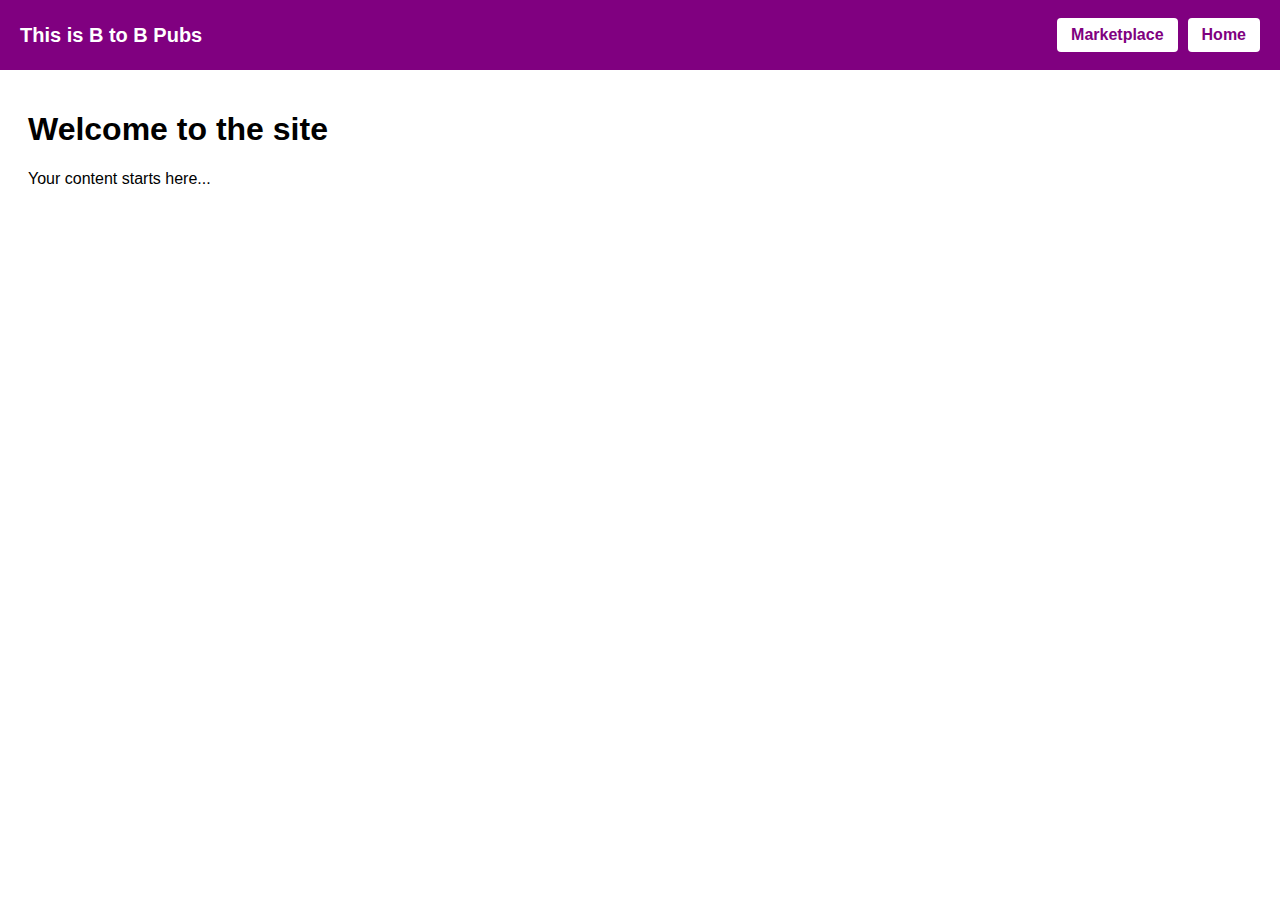
<file: b2b/pub_b2b/templates/homepage.html>
<!DOCTYPE html>
<html lang="en">
<head>
  <meta charset="UTF-8">
  <meta name="viewport" content="width=device-width, initial-scale=1.0">
  <style>
    /* Fixed purple banner at the top */
    .top-banner {
      position: fixed;
      top: 0;
      left: 0;
      width: 100%;
      height: 70px; /* increased height to 70px */
      background-color: purple;
      display: flex;
      align-items: center;
      justify-content: space-between; /* text left, buttons right */
      padding: 0 20px;
      box-sizing: border-box;
      z-index: 9999;
    }

    /* Banner text */
    .banner-text {
      color: white;
      font-size: 1.25rem;
      font-weight: bold;
      margin: 0;
    }

    /* Buttons container */
    .banner-buttons {
      display: flex;
      gap: 10px;
      flex-wrap: wrap; /* allow wrap on small screens */
    }

    /* Banner buttons */
    .banner-button {
      background-color: white;
      color: purple;
      border: none;
      padding: 6px 14px;
      border-radius: 4px;
      font-weight: bold;
      cursor: pointer;
      text-decoration: none;
      font-size: 1rem;
      line-height: 1.4;
    }

    .banner-button:hover {
      background-color: #eee;
    }

    /* Push page content down so it’s not hidden */
    body {
      margin-top: 70px; /* match banner height */
      font-family: Arial, sans-serif;
    }
  </style>
</head>
<body>

  <div class="top-banner">
    <p class="banner-text">This is B to B Pubs</p>
    <div class="banner-buttons">
      <a href="/marketplace" class="banner-button">Marketplace</a>
      <a href="/" class="banner-button">Home</a>
    </div>
  </div>

  <div style="padding:20px;">
    <h1>Welcome to the site</h1>
    <p>Your content starts here...</p>
  </div>

</body>
</html>
</file>
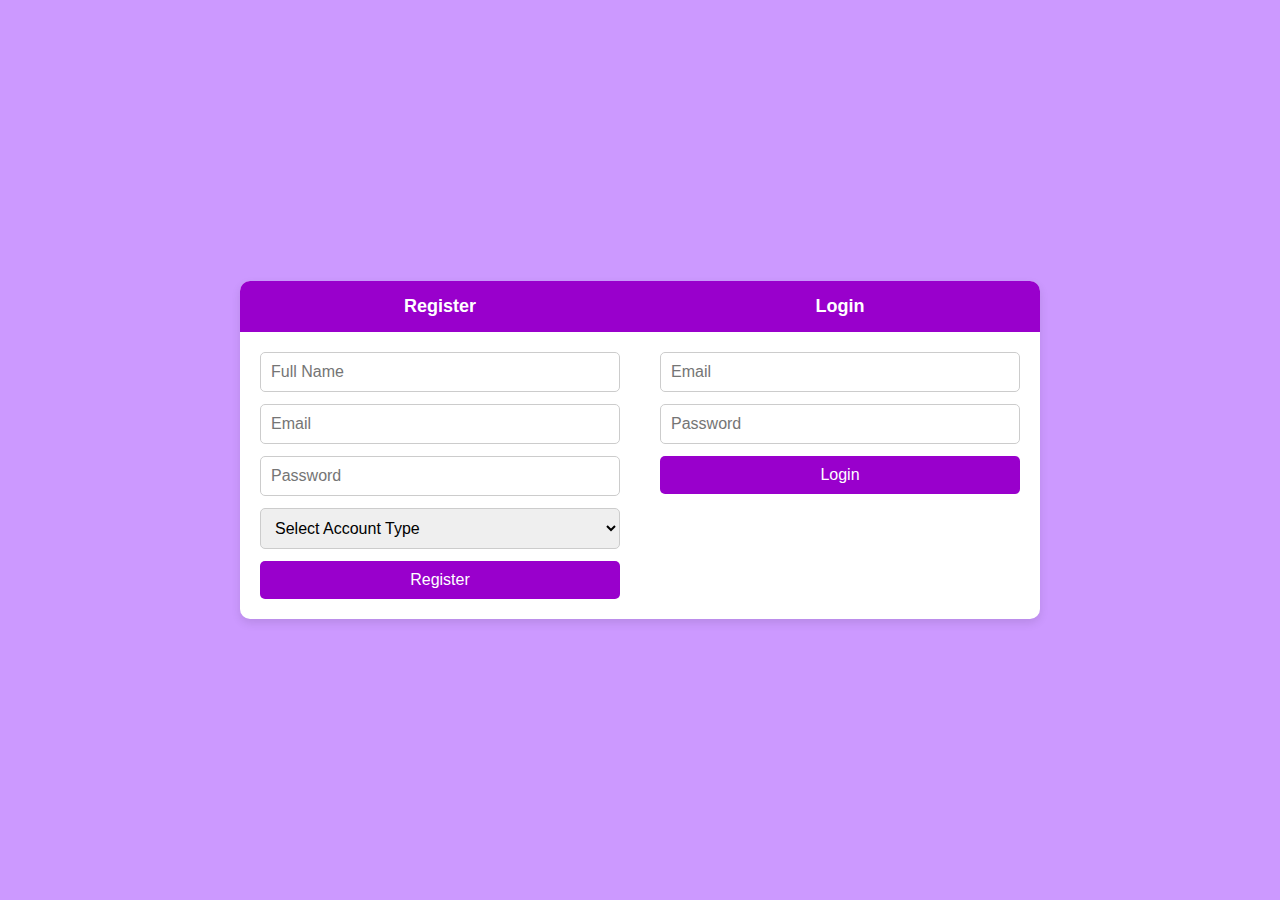
<file: b2b/pub_b2b/templates/Loginpage.html>
<!DOCTYPE html>
<html lang="en">
<head>
  <meta charset="UTF-8">
  <meta name="viewport" content="width=device-width, initial-scale=1.0">
  <title>Community Marketplace</title>
  <style>
    body {
      background-color: #cc99ff;
      font-family: Arial, sans-serif;
      display: flex;
      justify-content: center;
      align-items: center;
      min-height: 100vh;
      margin: 0;
    }

    table {
      width: 80%;
      max-width: 800px;
      border-collapse: collapse;
      background: white;
      box-shadow: 0px 4px 10px rgba(0,0,0,0.1);
      border-radius: 10px;
      overflow: hidden;
    }

    th {
      background-color: #9900cc;
      color: white;
      padding: 15px;
      font-size: 18px;
    }

    td {
      padding: 20px;
      vertical-align: top;
    }

    form {
      display: flex;
      flex-direction: column;
    }

    input, select {
      margin-bottom: 12px;
      padding: 10px;
      border-radius: 5px;
      border: 1px solid #ccc;
      font-size: 16px;
      transition: border 0.2s ease;
    }

    button {
      background: #9900cc;
      color: white;
      padding: 10px;
      border: none;
      border-radius: 5px;
      font-size: 16px;
      cursor: pointer;
      transition: background 0.3s ease;
    }

    button:hover {
      background: #9900cc;
    }
  </style>
</head>
<body>
  <table>
    <tr>
      <th>Register</th>
      <th>Login</th>
    </tr>
    <tr>
<!--Registration-->
      <td>
        <form>
          <input type="text" placeholder="Full Name" required>
          <input type="email" placeholder="Email" required>
          <input type="password" placeholder="Password" required>
          <select required>
            <option value="">Select Account Type</option>
            <option value="supplier">Supplier</option>
            <option value="retailer">Retailer</option>
          </select>
          <button type="submit">Register</button>
        </form>
      </td>
<!--Login-->
      <td>
        <form>
          <input type="email" placeholder="Email" required>
          <input type="password" placeholder="Password" required>
          <button type="submit">Login</button>
        </form>
      </td>
    </tr>
  </table>
</body>
</html>
</file>
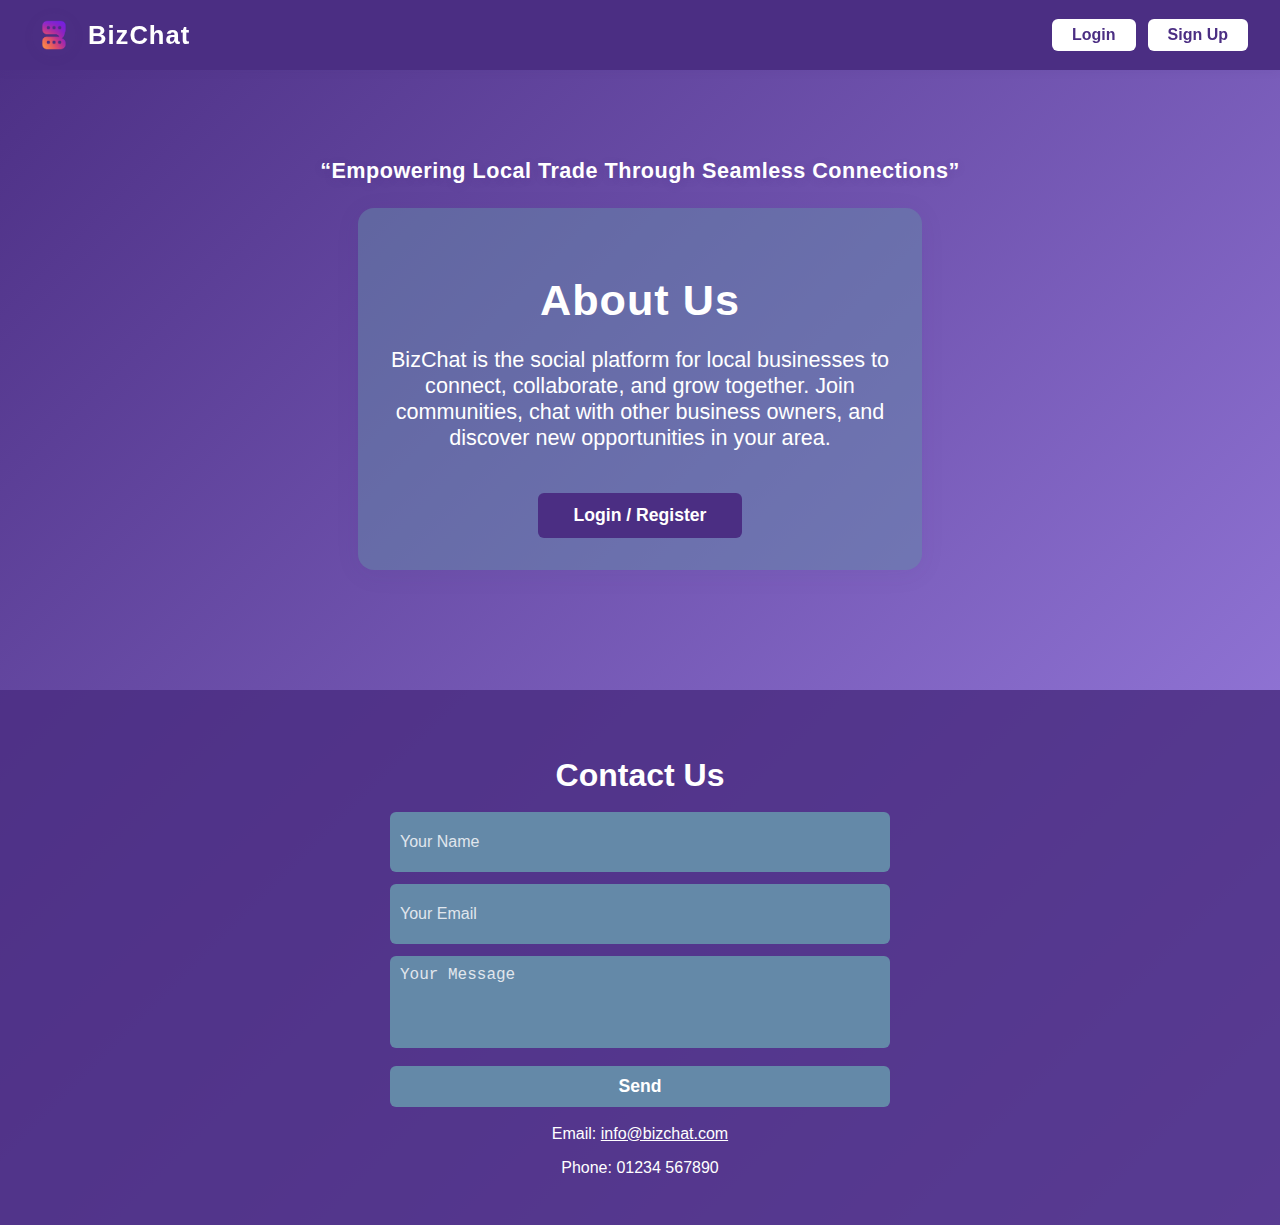
<file: b2b/pub_b2b/templates/mainpage.html>
<!DOCTYPE html>
<html lang="en">
  <head>
    <meta charset="UTF-8" />
    <meta name="viewport" content="width=device-width, initial-scale=1.0" />
    <style>
      body {
        margin: 0;
        font-family: "Poppins", Arial, sans-serif;
        background: linear-gradient(135deg, #4b2e83 0%, #a084e8 100%);
        min-height: 100vh;
      }
      .top-banner {
        position: fixed;
        top: 0;
        left: 0;
        width: 100%;
        height: 70px;
        background-color: #4b2e83;
        display: flex;
        align-items: center;
        justify-content: space-between;
        padding: 0 32px;
        box-sizing: border-box;
        z-index: 9999;
        box-shadow: 0 2px 8px rgba(75, 46, 131, 0.08);
      }
      .brand {
        display: flex;
        align-items: center;
        gap: 12px;
      }
      .brand-logo {
        width: 44px;
        height: 44px;
        border-radius: 50%;
        display: flex;
        align-items: center;
        justify-content: center;
        box-shadow: 0 2px 8px rgba(75, 46, 131, 0.1);
        overflow: hidden;
      }
      .brand-logo img {
        width: 40px;
        height: 40px;
        object-fit: contain;
        display: block;
      }
      .brand-name {
        color: #fff;
        font-size: 1.6rem;
        font-weight: 700;
        letter-spacing: 1px;
      }
      .banner-buttons {
        display: flex;
        gap: 12px;
      }
      .banner-button {
        background-color: #fff;
        color: #4b2e83;
        border: none;
        padding: 7px 20px;
        border-radius: 6px;
        font-weight: 600;
        cursor: pointer;
        text-decoration: none;
        font-size: 1rem;
        transition: background 0.2s, color 0.2s;
      }
      .banner-button:hover {
        background-color: #e5dbff;
        color: #2d1856;
      }
      .main-content {
        margin-top: 110px;
        display: flex;
        flex-direction: column;
        align-items: center;
        justify-content: center;
        min-height: 60vh;
      }
      .about-quote {
        color: #fff;
        font-size: 1.35rem;
        font-weight: 600;
        text-align: center;
        margin-bottom: 24px;
        text-shadow: 0 2px 8px rgba(75, 46, 131, 0.18);
        letter-spacing: 0.5px;
      }
      .about-section {
        background: rgba(100, 137, 168, 0.5);
        border-radius: 16px;
        box-shadow: 0 4px 24px rgba(75, 46, 131, 0.08);
        padding: 40px 32px 32px 32px;
        max-width: 500px;
        text-align: center;
        margin-bottom: 32px;
      }
      .about-section h1 {
        color: #fff;
        font-size: 2.7rem;
        margin-bottom: 22px;
        font-weight: 800;
        letter-spacing: 1px;
      }
      .about-section p {
        color: #fff;
        font-size: 1.35rem;
        margin-bottom: 32px;
        font-weight: 500;
      }
      .main-login-btn {
        background: #4b2e83;
        color: #fff;
        border: none;
        border-radius: 6px;
        padding: 12px 36px;
        font-size: 1.1rem;
        font-weight: 600;
        cursor: pointer;
        transition: background 0.2s;
        margin-top: 10px;
        text-decoration: none;
        display: inline-block;
      }
      .main-login-btn:hover {
        background: #2d1856;
      }
      @media (max-width: 600px) {
        .about-section {
          padding: 24px 8px;
        }
        .top-banner {
          flex-direction: column;
          height: auto;
          padding: 10px;
        }
        .main-content {
          margin-top: 90px;
        }
      }
    </style>
    <style>
      .contact-footer {
        width: 100%;
        background: rgba(75, 46, 131, 0.85);
        color: #fff;
        padding: 40px 0 0 0;
        margin-top: 40px;
      }
      .contact-section {
        max-width: 500px;
        margin: 0 auto;
        padding: 0 16px 32px 16px;
        text-align: center;
      }
      .contact-section h2 {
        margin-bottom: 18px;
        font-size: 2rem;
        color: #ffffff;
      }
      .contact-form {
        display: flex;
        flex-direction: column;
        gap: 12px;
        margin-bottom: 18px;
      }
      .contact-form input,
      .contact-form textarea {
        border-radius: 6px;
        border: none;
        padding: 10px;
        font-size: 1rem;
        outline: none;
        resize: none;
        background: #6489a8;
        color: #fff;
      }
      .contact-form input::placeholder,
      .contact-form textarea::placeholder {
        color: #e0e6ed;
        opacity: 1;
      }
      .contact-form input {
        height: 40px;
      }
      .contact-form button {
        background: #6489a8;
        color: #fff;
        border: none;
        border-radius: 6px;
        padding: 10px 0;
        font-size: 1.1rem;
        font-weight: 600;
        cursor: not-allowed;
        margin-top: 6px;
        transition: background 0.2s, color 0.2s;
      }
      .contact-form button:enabled {
        cursor: pointer;
        background: #6489a8;
        color: #fff;
      }
      .contact-form button:enabled:hover {
        background: #46607a;
        color: #fff;
      }
      .contact-info {
        margin-top: 10px;
        font-size: 1rem;
      }
      .contact-info a {
        color: #fff;
        text-decoration: underline;
      }
      @media (max-width: 600px) {
        .contact-section {
          padding: 0 4px 24px 4px;
        }
      }
    </style>
  </head>
  <body>
    <div class="top-banner">
      <div class="brand">
        <div class="brand-logo">
          <img src="../static/Logo.webp" alt="BizChat Logo" />
        </div>
        <span class="brand-name">BizChat</span>
      </div>
      <div class="banner-buttons">
        <a href="/login" class="banner-button">Login</a>
        <a href="/register" class="banner-button">Sign Up</a>
      </div>
    </div>

    <div class="main-content">
      <div class="about-quote">
        “Empowering Local Trade Through Seamless Connections”
      </div>
      <div class="about-section">
        <h1>About Us</h1>
        <p>
          BizChat is the social platform for local businesses to connect,
          collaborate, and grow together. Join communities, chat with other
          business owners, and discover new opportunities in your area.
        </p>
        <a href="/login" class="main-login-btn">Login / Register</a>
      </div>
    </div>
    <footer class="contact-footer">
      <div class="contact-section">
        <h2>Contact Us</h2>
        <form class="contact-form">
          <input type="text" name="name" placeholder="Your Name" required />
          <input type="email" name="email" placeholder="Your Email" required />
          <textarea
            name="message"
            placeholder="Your Message"
            rows="4"
            required
          ></textarea>
          <button type="submit" disabled>Send</button>
        </form>
        <div class="contact-info">
          <p>Email: <a href="mailto:info@bizchat.com">info@bizchat.com</a></p>
          <p>Phone: 01234 567890</p>
        </div>
      </div>
    </footer>
  </body>
</html>
</file>
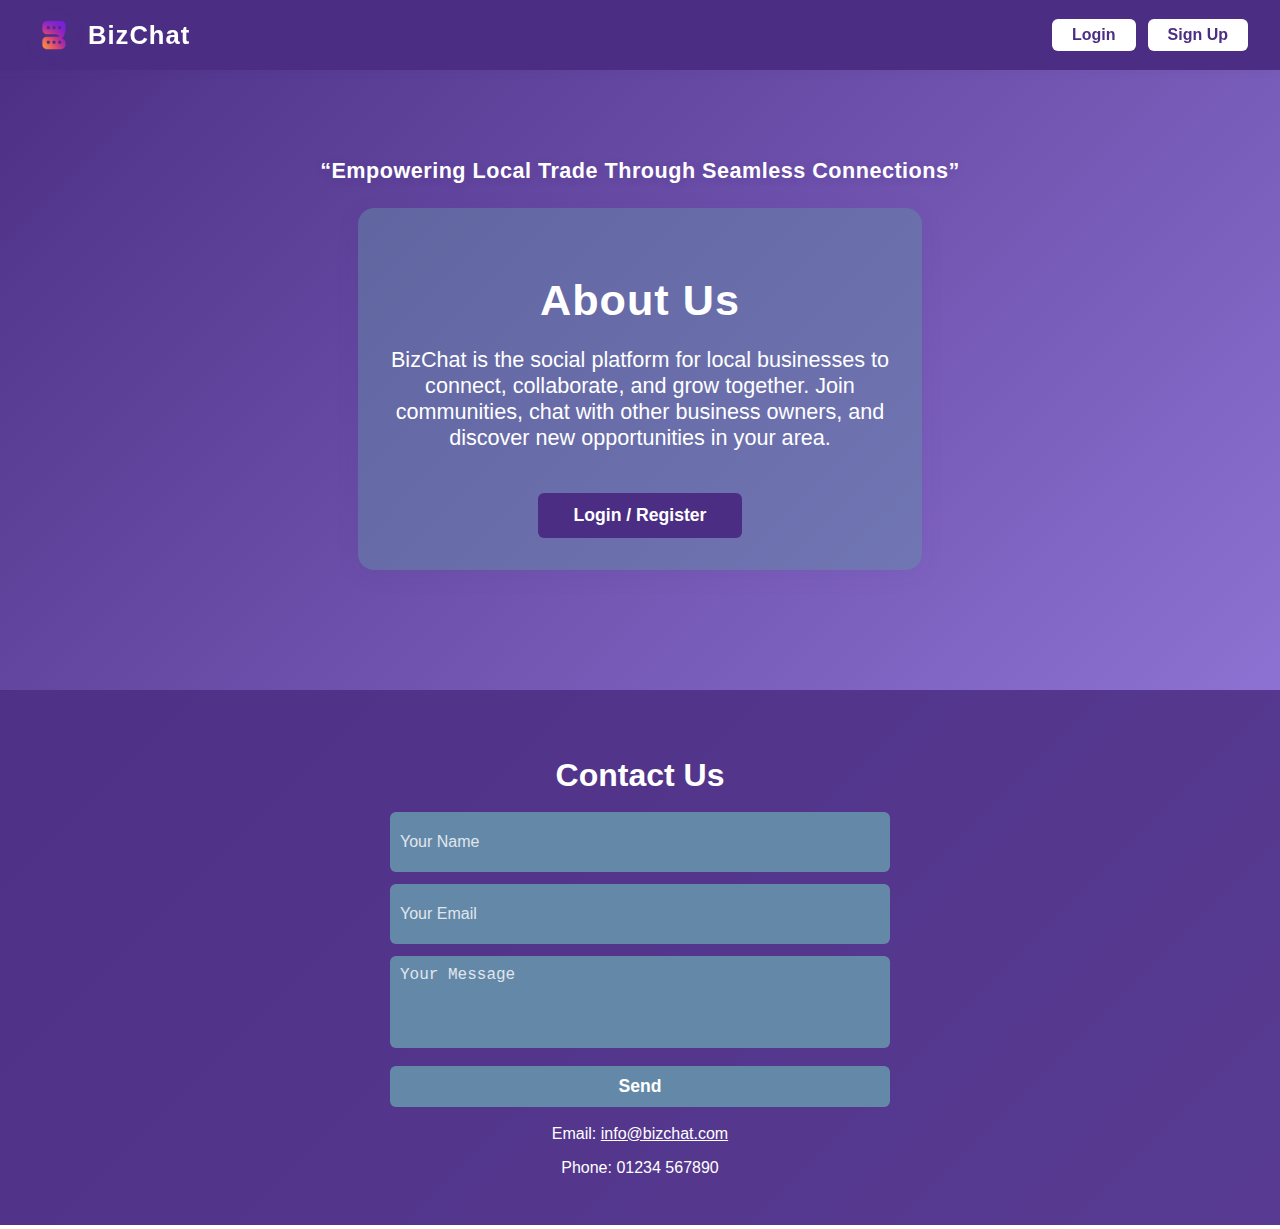
<file: b2b/pub_b2b/templates/pub_b2b/mainpage.html>
<!DOCTYPE html>
<html lang="en">
  <head>
    <meta charset="UTF-8" />
    <meta name="viewport" content="width=device-width, initial-scale=1.0" />
    <style>
      body {
        margin: 0;
        font-family: "Poppins", Arial, sans-serif;
        background: linear-gradient(135deg, #4b2e83 0%, #a084e8 100%);
        min-height: 100vh;
      }
      .top-banner {
        position: fixed;
        top: 0;
        left: 0;
        width: 100%;
        height: 70px;
        background-color: #4b2e83;
        display: flex;
        align-items: center;
        justify-content: space-between;
        padding: 0 32px;
        box-sizing: border-box;
        z-index: 9999;
        box-shadow: 0 2px 8px rgba(75, 46, 131, 0.08);
      }
      .brand {
        display: flex;
        align-items: center;
        gap: 12px;
      }
      .brand-logo {
        width: 44px;
        height: 44px;
        border-radius: 50%;
        display: flex;
        align-items: center;
        justify-content: center;
        box-shadow: 0 2px 8px rgba(75, 46, 131, 0.1);
        overflow: hidden;
      }
      .brand-logo img {
        width: 40px;
        height: 40px;
        object-fit: contain;
        display: block;
      }
      .brand-name {
        color: #fff;
        font-size: 1.6rem;
        font-weight: 700;
        letter-spacing: 1px;
      }
      .banner-buttons {
        display: flex;
        gap: 12px;
      }
      .banner-button {
        background-color: #fff;
        color: #4b2e83;
        border: none;
        padding: 7px 20px;
        border-radius: 6px;
        font-weight: 600;
        cursor: pointer;
        text-decoration: none;
        font-size: 1rem;
        transition: background 0.2s, color 0.2s;
      }
      .banner-button:hover {
        background-color: #e5dbff;
        color: #2d1856;
      }
      .main-content {
        margin-top: 110px;
        display: flex;
        flex-direction: column;
        align-items: center;
        justify-content: center;
        min-height: 60vh;
      }
      .about-quote {
        color: #fff;
        font-size: 1.35rem;
        font-weight: 600;
        text-align: center;
        margin-bottom: 24px;
        text-shadow: 0 2px 8px rgba(75, 46, 131, 0.18);
        letter-spacing: 0.5px;
      }
      .about-section {
        background: rgba(100, 137, 168, 0.5);
        border-radius: 16px;
        box-shadow: 0 4px 24px rgba(75, 46, 131, 0.08);
        padding: 40px 32px 32px 32px;
        max-width: 500px;
        text-align: center;
        margin-bottom: 32px;
      }
      .about-section h1 {
        color: #fff;
        font-size: 2.7rem;
        margin-bottom: 22px;
        font-weight: 800;
        letter-spacing: 1px;
      }
      .about-section p {
        color: #fff;
        font-size: 1.35rem;
        margin-bottom: 32px;
        font-weight: 500;
      }
      .main-login-btn {
        background: #4b2e83;
        color: #fff;
        border: none;
        border-radius: 6px;
        padding: 12px 36px;
        font-size: 1.1rem;
        font-weight: 600;
        cursor: pointer;
        transition: background 0.2s;
        margin-top: 10px;
        text-decoration: none;
        display: inline-block;
      }
      .main-login-btn:hover {
        background: #2d1856;
      }
      @media (max-width: 600px) {
        .about-section {
          padding: 24px 8px;
        }
        .top-banner {
          flex-direction: column;
          height: auto;
          padding: 10px;
        }
        .main-content {
          margin-top: 90px;
        }
      }
    </style>
    <style>
      .contact-footer {
        width: 100%;
        background: rgba(75, 46, 131, 0.85);
        color: #fff;
        padding: 40px 0 0 0;
        margin-top: 40px;
      }
      .contact-section {
        max-width: 500px;
        margin: 0 auto;
        padding: 0 16px 32px 16px;
        text-align: center;
      }
      .contact-section h2 {
        margin-bottom: 18px;
        font-size: 2rem;
        color: #ffffff;
      }
      .contact-form {
        display: flex;
        flex-direction: column;
        gap: 12px;
        margin-bottom: 18px;
      }
      .contact-form input,
      .contact-form textarea {
        border-radius: 6px;
        border: none;
        padding: 10px;
        font-size: 1rem;
        outline: none;
        resize: none;
        background: #6489a8;
        color: #fff;
      }
      .contact-form input::placeholder,
      .contact-form textarea::placeholder {
        color: #e0e6ed;
        opacity: 1;
      }
      .contact-form input {
        height: 40px;
      }
      .contact-form button {
        background: #6489a8;
        color: #fff;
        border: none;
        border-radius: 6px;
        padding: 10px 0;
        font-size: 1.1rem;
        font-weight: 600;
        cursor: not-allowed;
        margin-top: 6px;
        transition: background 0.2s, color 0.2s;
      }
      .contact-form button:enabled {
        cursor: pointer;
        background: #6489a8;
        color: #fff;
      }
      .contact-form button:enabled:hover {
        background: #46607a;
        color: #fff;
      }
      .contact-info {
        margin-top: 10px;
        font-size: 1rem;
      }
      .contact-info a {
        color: #fff;
        text-decoration: underline;
      }
      @media (max-width: 600px) {
        .contact-section {
          padding: 0 4px 24px 4px;
        }
      }
    </style>
  </head>
  <body>
    <div class="top-banner">
      <div class="brand">
        <div class="brand-logo">
          <img src="../../static/logo.png" alt="BizChat Logo" />
        </div>
        <span class="brand-name">BizChat</span>
      </div>
      <div class="banner-buttons">
        <a href="/login" class="banner-button">Login</a>
        <a href="/register" class="banner-button">Sign Up</a>
      </div>
    </div>

    <div class="main-content">
      <div class="about-quote">
        “Empowering Local Trade Through Seamless Connections”
      </div>
      <div class="about-section">
        <h1>About Us</h1>
        <p>
          BizChat is the social platform for local businesses to connect,
          collaborate, and grow together. Join communities, chat with other
          business owners, and discover new opportunities in your area.
        </p>
        <a href="/login" class="main-login-btn">Login / Register</a>
      </div>
    </div>
    <footer class="contact-footer">
      <div class="contact-section">
        <h2>Contact Us</h2>
        <form class="contact-form">
          <input type="text" name="name" placeholder="Your Name" required />
          <input type="email" name="email" placeholder="Your Email" required />
          <textarea
            name="message"
            placeholder="Your Message"
            rows="4"
            required
          ></textarea>
          <button type="submit" disabled>Send</button>
        </form>
        <div class="contact-info">
          <p>Email: <a href="mailto:info@bizchat.com">info@bizchat.com</a></p>
          <p>Phone: 01234 567890</p>
        </div>
      </div>
    </footer>
  </body>
</html>
</file>
